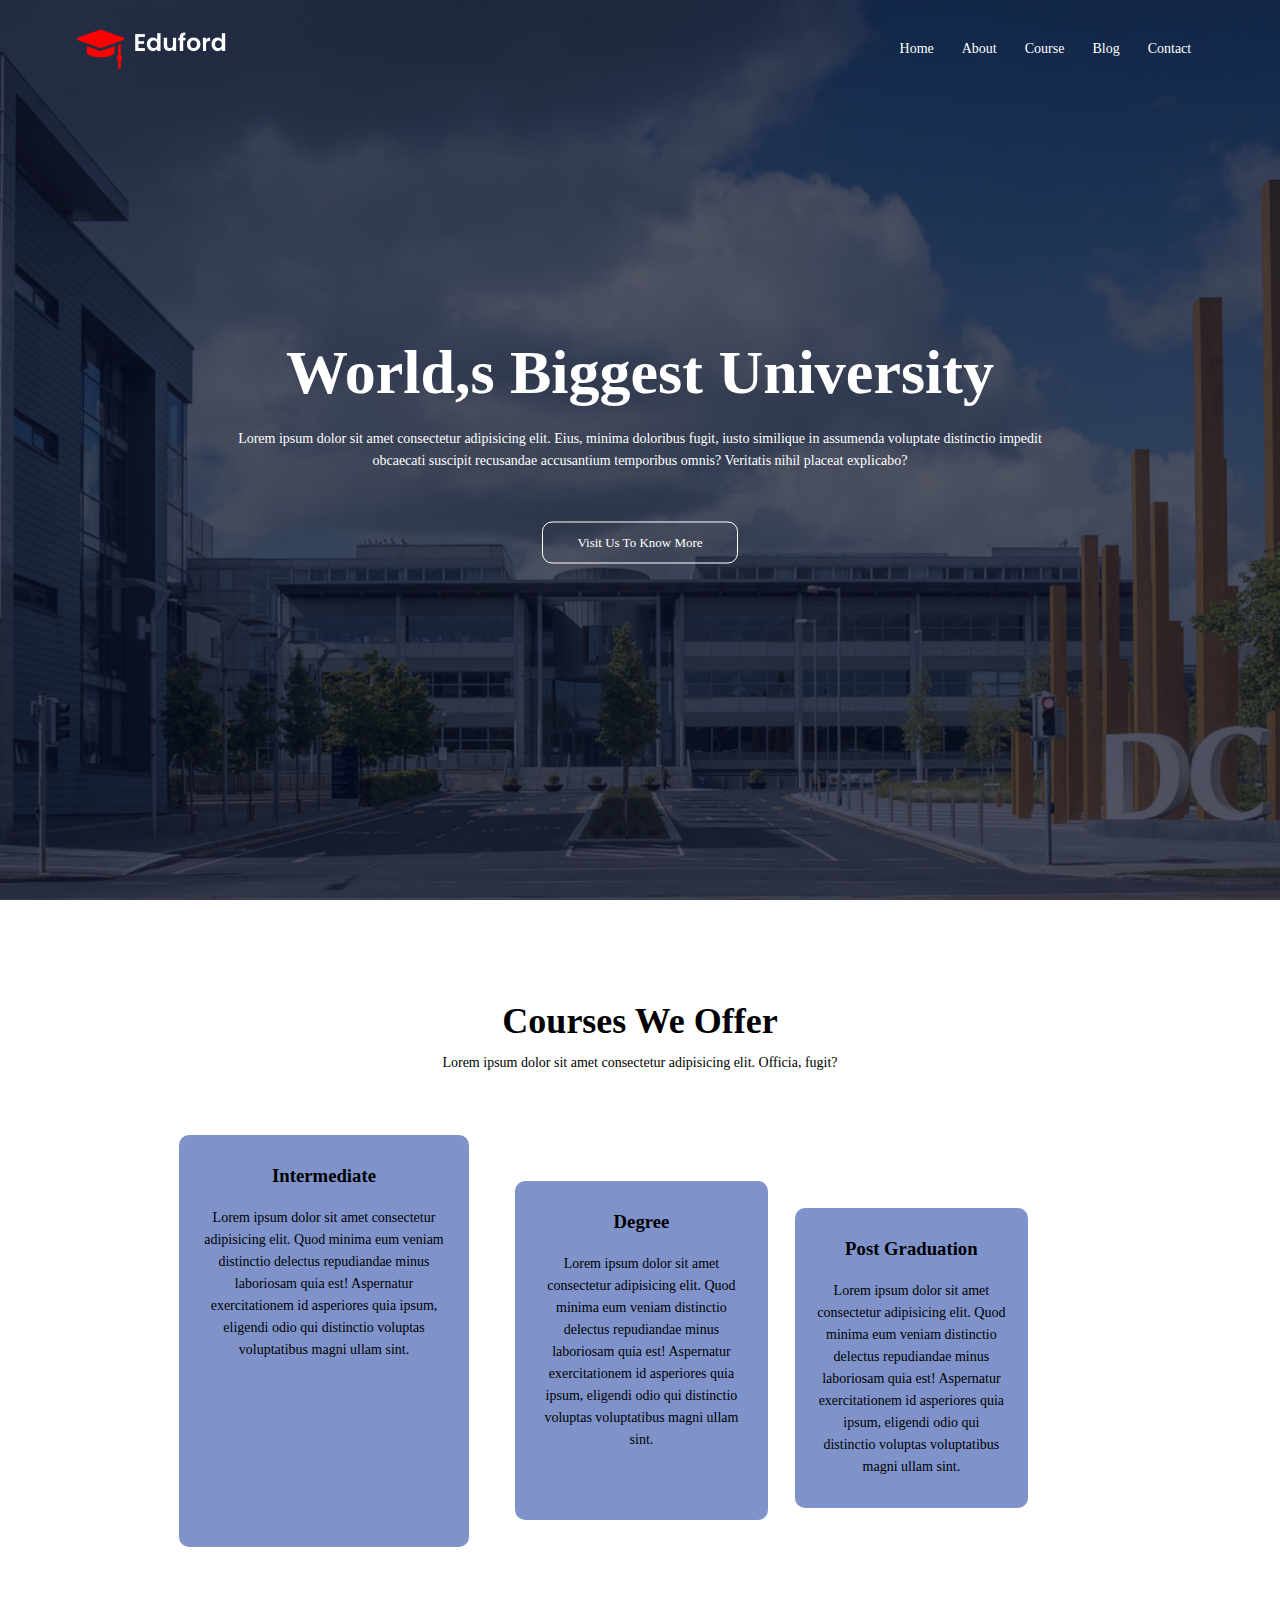
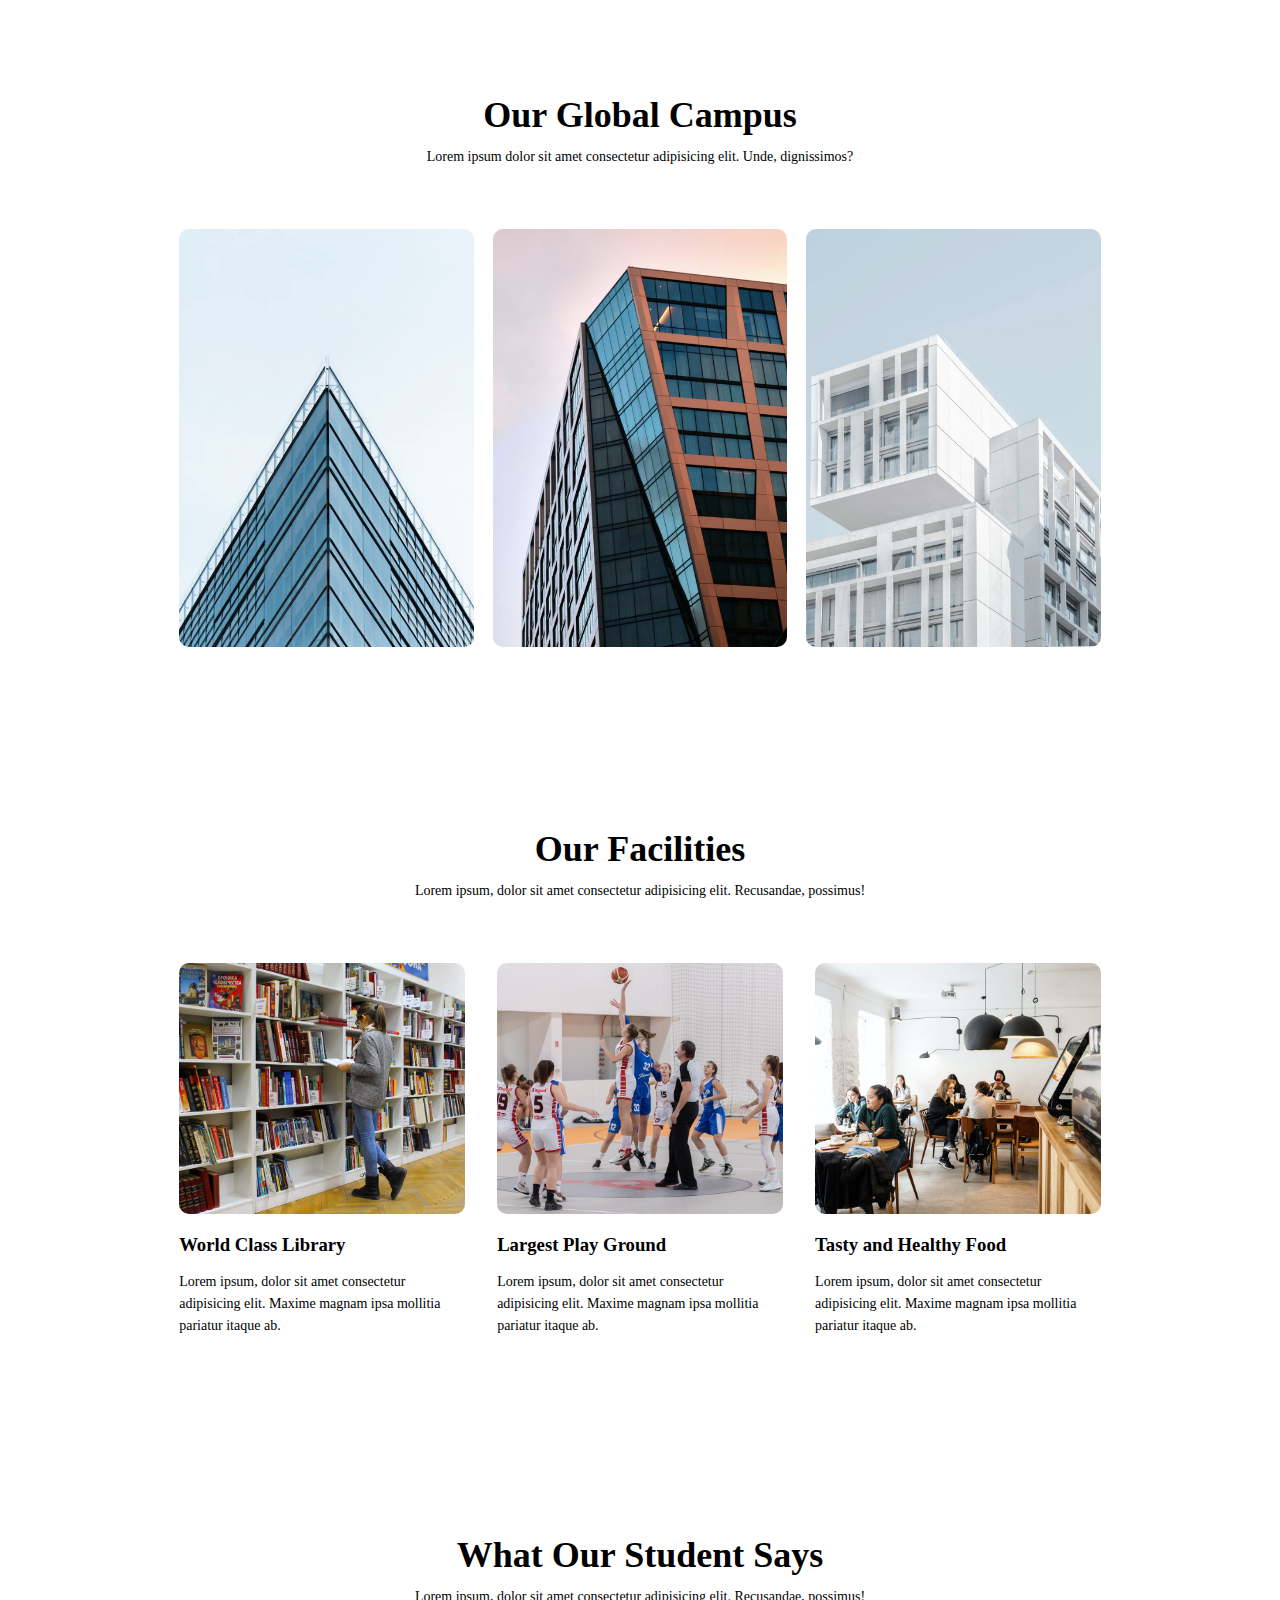
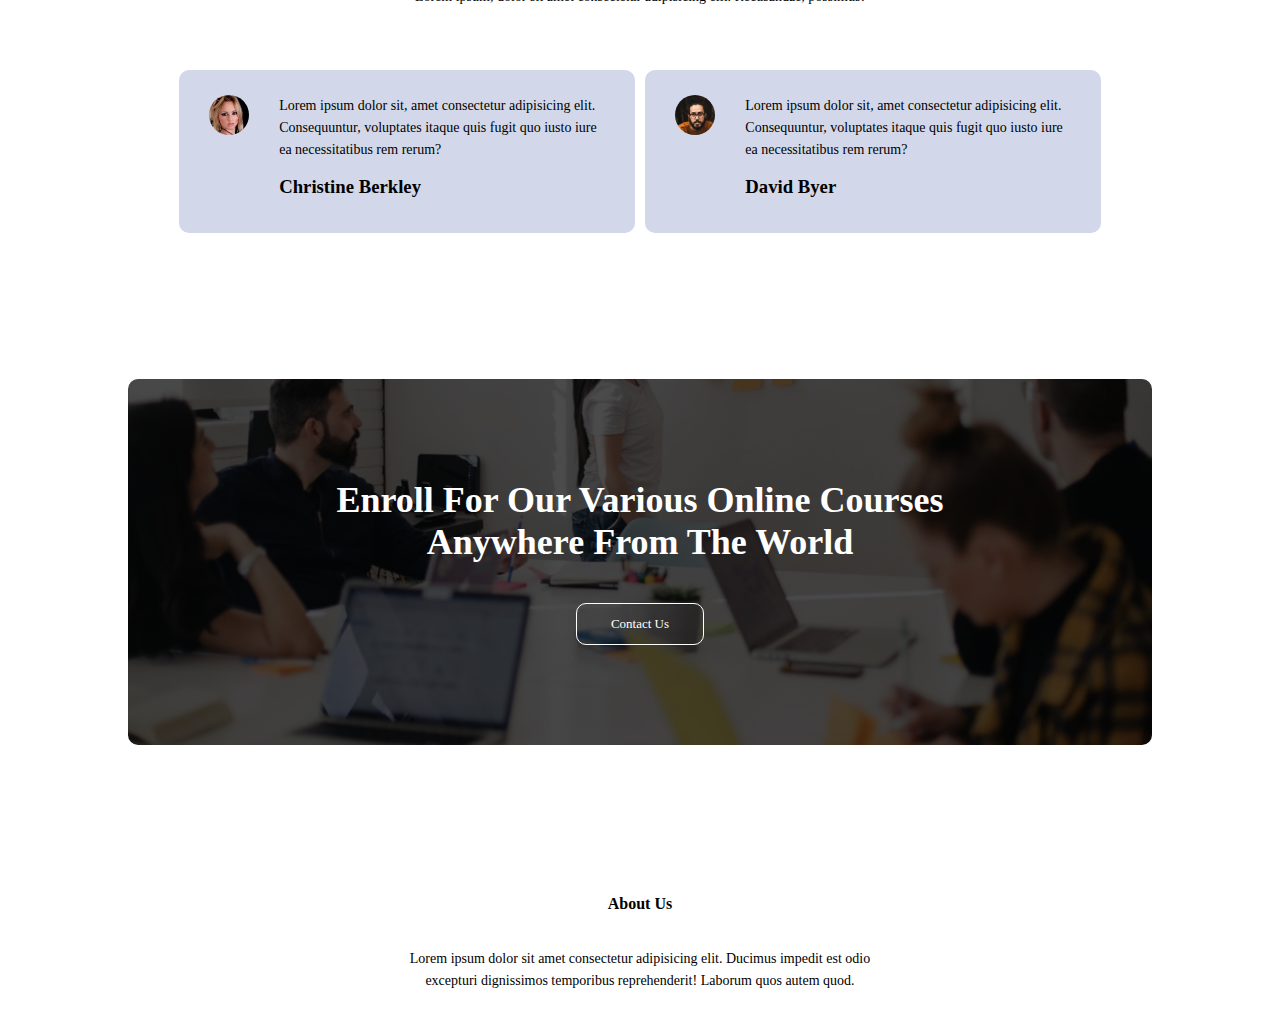
<file: index.html>
<!DOCTYPE html>
<html lang="en">
<head>
    <meta charset="UTF-8">
    <meta http-equiv="X-UA-Compatible" content="IE=edge">
    <meta name="viewport" content="width=device-width, initial-scale=1.0">
    <title>University Of Rajasthan</title>
    <link rel="stylesheet" href="style.css">
</head>
<body>
  <section class="header">
      <nav>
          <a href="index.html"><img src="images/logo.png" alt=""></a>

          <div class="nav-links">
              <ul>
                  <li><a href="index.html">Home</a></li>
                  <li><a href="About.html">About</a></li>
                  <li><a href="course.html">Course</a></li>
                  <li><a href="blog.html">Blog</a></li>
                  <li><a href="contact.html">Contact</a></li>
              </ul>
          </div>
      </nav>
<div class="text-box">
    <h1>World,s Biggest University</h1>
    <p>Lorem ipsum dolor sit amet consectetur adipisicing elit. Eius, minima doloribus fugit, iusto similique in assumenda voluptate distinctio impedit <br>obcaecati suscipit recusandae accusantium temporibus omnis? Veritatis nihil placeat  explicabo?</p>
    <a href="" class="btn">Visit Us To Know More</a>
</div>
  </section>

  <!-- Course -->
  <section class="course">
      <h1>Courses We Offer</h1>
      <p>Lorem ipsum dolor sit amet consectetur adipisicing elit. Officia, fugit?</p>
<div class="row"> <div class="course-col">
    <h3>Intermediate</h3>
    <p>Lorem ipsum dolor sit amet consectetur adipisicing elit. Quod minima eum veniam distinctio delectus repudiandae minus laboriosam quia est! Aspernatur exercitationem id asperiores quia ipsum, eligendi odio qui distinctio voluptas voluptatibus magni ullam sint.</p>
</div>
<div class="row"> <div class="course-col">
    <h3>Degree</h3>
    <p>Lorem ipsum dolor sit amet consectetur adipisicing elit. Quod minima eum veniam distinctio delectus repudiandae minus laboriosam quia est! Aspernatur exercitationem id asperiores quia ipsum, eligendi odio qui distinctio voluptas voluptatibus magni ullam sint.</p>
</div>
<div class="row"> <div class="course-col">
    <h3>Post Graduation</h3>
    <p>Lorem ipsum dolor sit amet consectetur adipisicing elit. Quod minima eum veniam distinctio delectus repudiandae minus laboriosam quia est! Aspernatur exercitationem id asperiores quia ipsum, eligendi odio qui distinctio voluptas voluptatibus magni ullam sint.</p>
</div>
</div>

  </section>


  <!-- campus -->
  <section class="campus">
      <h1>Our Global Campus</h1>
      <p>Lorem ipsum dolor sit amet consectetur adipisicing elit. Unde, dignissimos?</p>
      <div class="row">
          <div class="campus-col">
              <img src="images/london.png" alt="">
              <div class="layer"><h3>LONDON</h3></div>
          </div>
          <div class="campus-col">
              <img src="images/newyork.png" alt="">
              <div class="layer"><h3>NEW YORK</h3></div>
          </div>
          <div class="campus-col">
              <img src="images/washington.png" alt="">
              <div class="layer"><h3>WASHINGTON</h3></div>
          </div>
      </div>
  </section>


  <!-- facilities -->


  <section class="facilities">
<h1>Our Facilities</h1>
<p>Lorem ipsum, dolor sit amet consectetur adipisicing elit. Recusandae, possimus!</p>
<div class="row">
<div class="facilities-col">
    <img src="images/library.png" alt="">
    <h3>World Class Library</h3>
    <p>Lorem ipsum, dolor sit amet consectetur adipisicing elit. Maxime magnam ipsa mollitia pariatur itaque ab.</p>

</div>
<div class="facilities-col">
    <img src="images/basketball.png" alt="">
    <h3>Largest Play Ground</h3>
    <p>Lorem ipsum, dolor sit amet consectetur adipisicing elit. Maxime magnam ipsa mollitia pariatur itaque ab.</p>

</div>
<div class="facilities-col">
    <img src="images/cafeteria.png" alt="">
    <h3>Tasty and Healthy Food</h3>
    <p>Lorem ipsum, dolor sit amet consectetur adipisicing elit. Maxime magnam ipsa mollitia pariatur itaque ab.</p>

</div>

</div>
  </section>
    
<!-- testimonials -->

<section class="testimonials">
    <h1>What Our Student Says</h1>
<p>Lorem ipsum, dolor sit amet consectetur adipisicing elit. Recusandae, possimus!</p>
<div class="row">
    <div class="testimonial-col">
        <img src="images/user1.jpg" alt="">
        <div><p>Lorem ipsum dolor sit, amet consectetur adipisicing elit. Consequuntur, voluptates itaque quis fugit quo iusto iure ea necessitatibus rem rerum?</p>
   <h3>Christine Berkley</h3>
    </div>
</div>
    <div class="testimonial-col">
        <img src="images/user2.jpg" alt="">
        <div><p>Lorem ipsum dolor sit, amet consectetur adipisicing elit. Consequuntur, voluptates itaque quis fugit quo iusto iure ea necessitatibus rem rerum?</p>
   <h3>David Byer</h3>
    </div>
</div>
</div>
</section>

<!-- call to action -->

<section class="cta">
    <h1>Enroll For Our Various Online Courses<br> Anywhere From The World</h1>
    <a href="" class="btn">Contact Us</a>
</section>

<!-- footer -->
<section class="footer">
    <h4>About Us</h4>
    <p>Lorem ipsum dolor sit amet
         consectetur adipisicing elit. Ducimus impedit est odio<br> excepturi dignissimos temporibus reprehenderit! Laborum quos autem quod.</p>
</section>

</body>
</html>
</file>
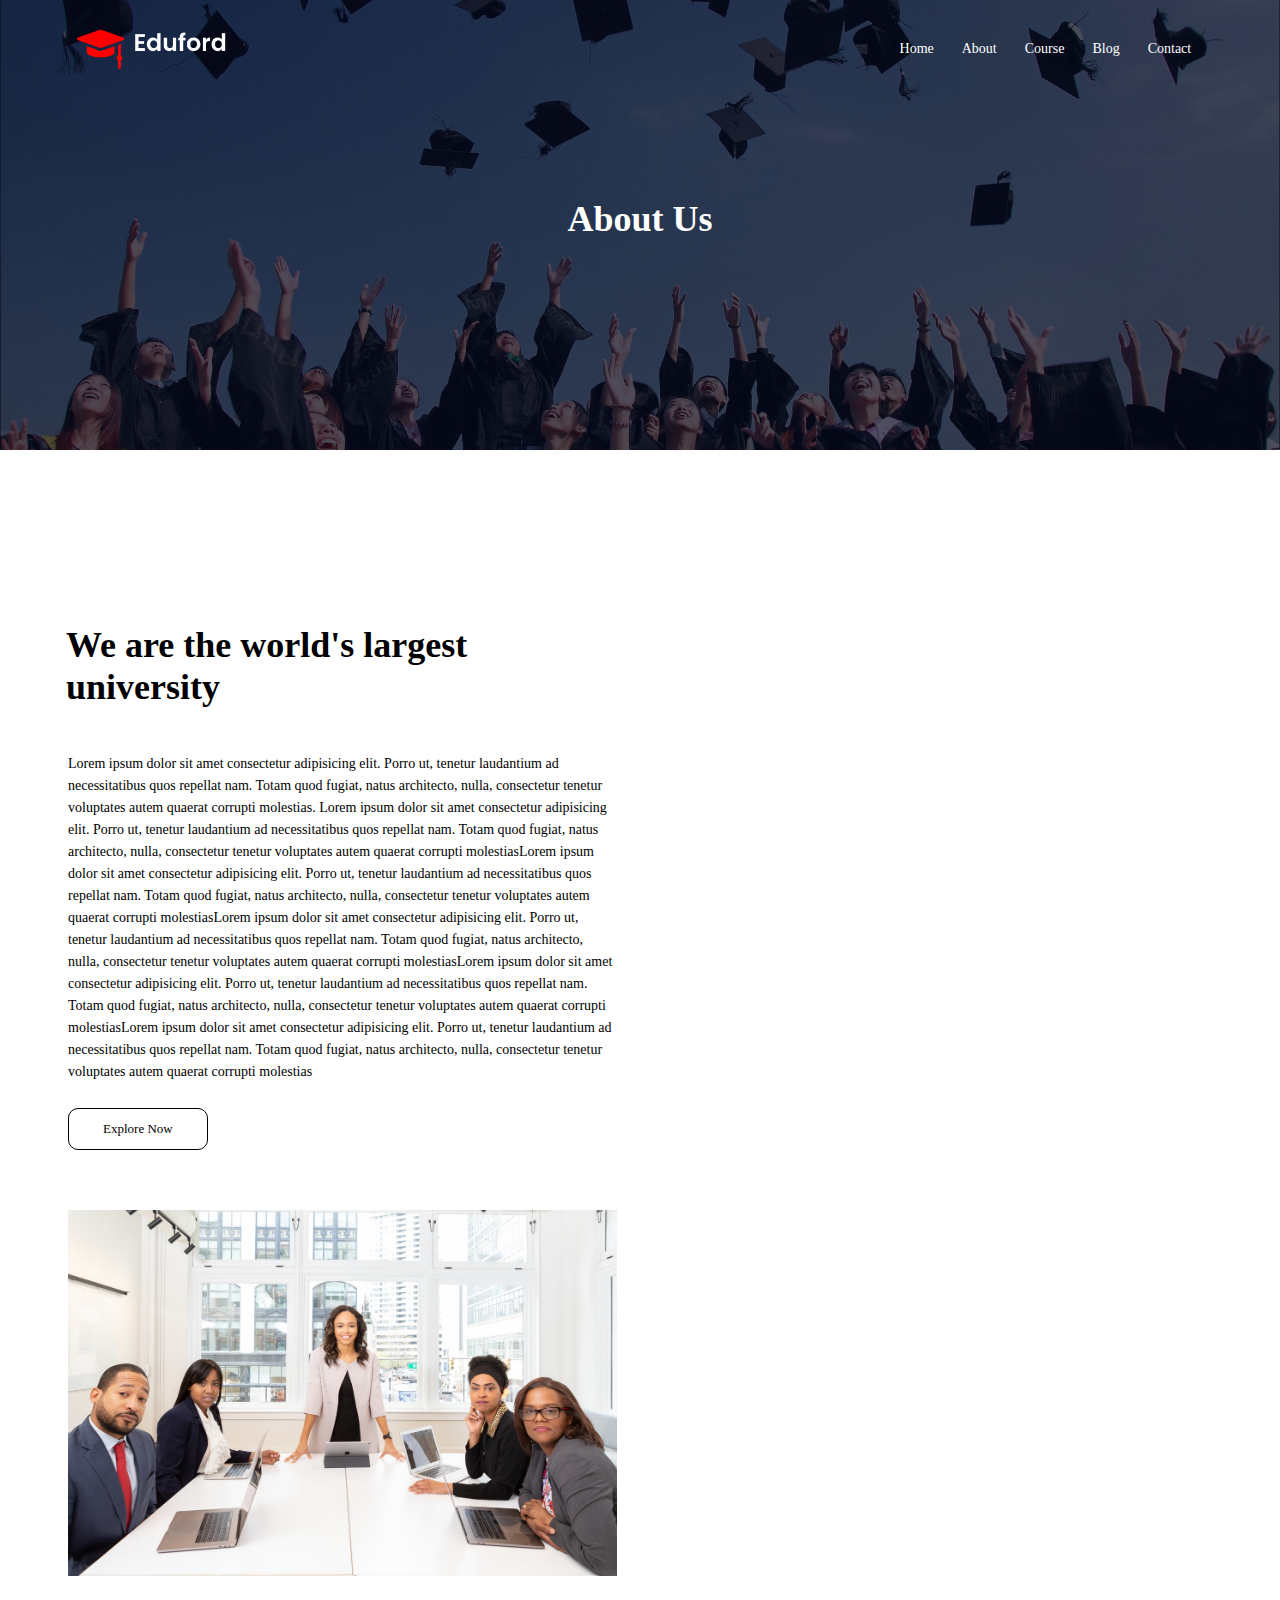
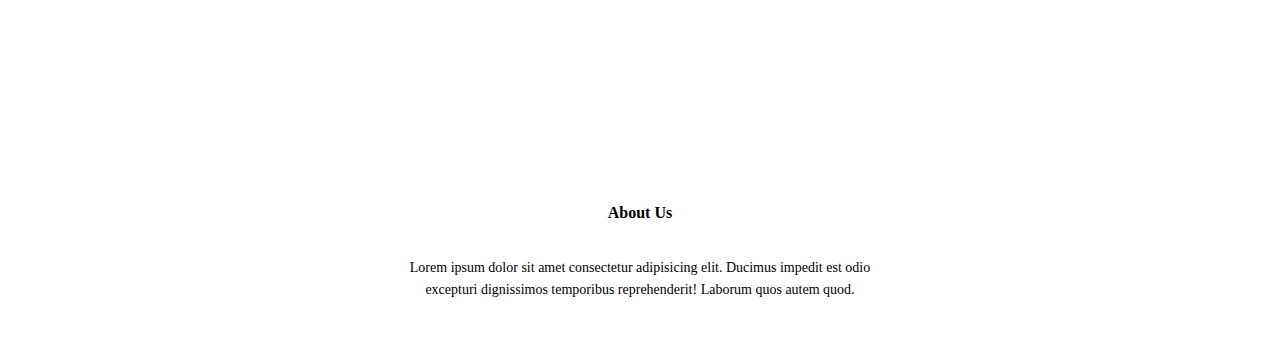
<file: About.html>
<!DOCTYPE html>
<html lang="en">
<head>
    <meta charset="UTF-8">
    <meta http-equiv="X-UA-Compatible" content="IE=edge">
    <meta name="viewport" content="width=device-width, initial-scale=1.0">
    <title>University Of Rajasthan</title>
    <link rel="stylesheet" href="style.css">
    <link rel="stylesheet" href="about.css">
</head>
<body>
  <section class="sub-header">
      <nav>
          <a href="index.html"><img src="images/logo.png" alt=""></a>

          <div class="nav-links">
              <ul>
                  <li><a href="index.html">Home</a></li>
                  <li><a href="About.html">About</a></li>
                  <li><a href="course.html">Course</a></li>
                  <li><a href="blog.html">Blog</a></li>
                  <li><a href="contact.html">Contact</a></li>
              </ul>
          </div>
      </nav>
<h1>About Us</h1>
  </section>
<!-- content -->
  <section class="about-us">
      <div class="row">
          <div class="about-col"><h1>We are the world's largest university</h1>
          <div class="about-col"><p>Lorem ipsum dolor
               sit amet consectetur adipisicing elit. Porro ut, tenetur 
               laudantium ad necessitatibus quos repellat nam. Totam quod fugiat,
                natus architecto, nulla, consectetur tenetur voluptates autem quaerat corrupti molestias.
                Lorem ipsum dolor
                sit amet consectetur adipisicing elit. Porro ut, tenetur 
                laudantium ad necessitatibus quos repellat nam. Totam quod fugiat,
                 natus architecto, nulla, consectetur tenetur voluptates autem quaerat corrupti molestiasLorem ipsum dolor
                 sit amet consectetur adipisicing elit. Porro ut, tenetur 
                 laudantium ad necessitatibus quos repellat nam. Totam quod fugiat,
                  natus architecto, nulla, consectetur tenetur voluptates autem quaerat corrupti molestiasLorem ipsum dolor
                  sit amet consectetur adipisicing elit. Porro ut, tenetur 
                  laudantium ad necessitatibus quos repellat nam. Totam quod fugiat,
                   natus architecto, nulla, consectetur tenetur voluptates autem quaerat corrupti molestiasLorem ipsum dolor
                   sit amet consectetur adipisicing elit. Porro ut, tenetur 
                   laudantium ad necessitatibus quos repellat nam. Totam quod fugiat,
                    natus architecto, nulla, consectetur tenetur voluptates autem quaerat corrupti molestiasLorem ipsum dolor
                    sit amet consectetur adipisicing elit. Porro ut, tenetur 
                    laudantium ad necessitatibus quos repellat nam. Totam quod fugiat,
                     natus architecto, nulla, consectetur tenetur voluptates autem quaerat corrupti molestias
            </p>
               <a href="" class="btn-n">Explore Now</a>
            </div>
                <div class="about-col"> 
                    <img src="images/about.jpg" alt="">
                </div>
      </div>
  </section>

<!-- footer -->
<section class="footer">
    <h4>About Us</h4>
    <p>Lorem ipsum dolor sit amet
         consectetur adipisicing elit. Ducimus impedit est odio<br> excepturi dignissimos temporibus reprehenderit! Laborum quos autem quod.</p>
</section>

</body>
</html>
</file>
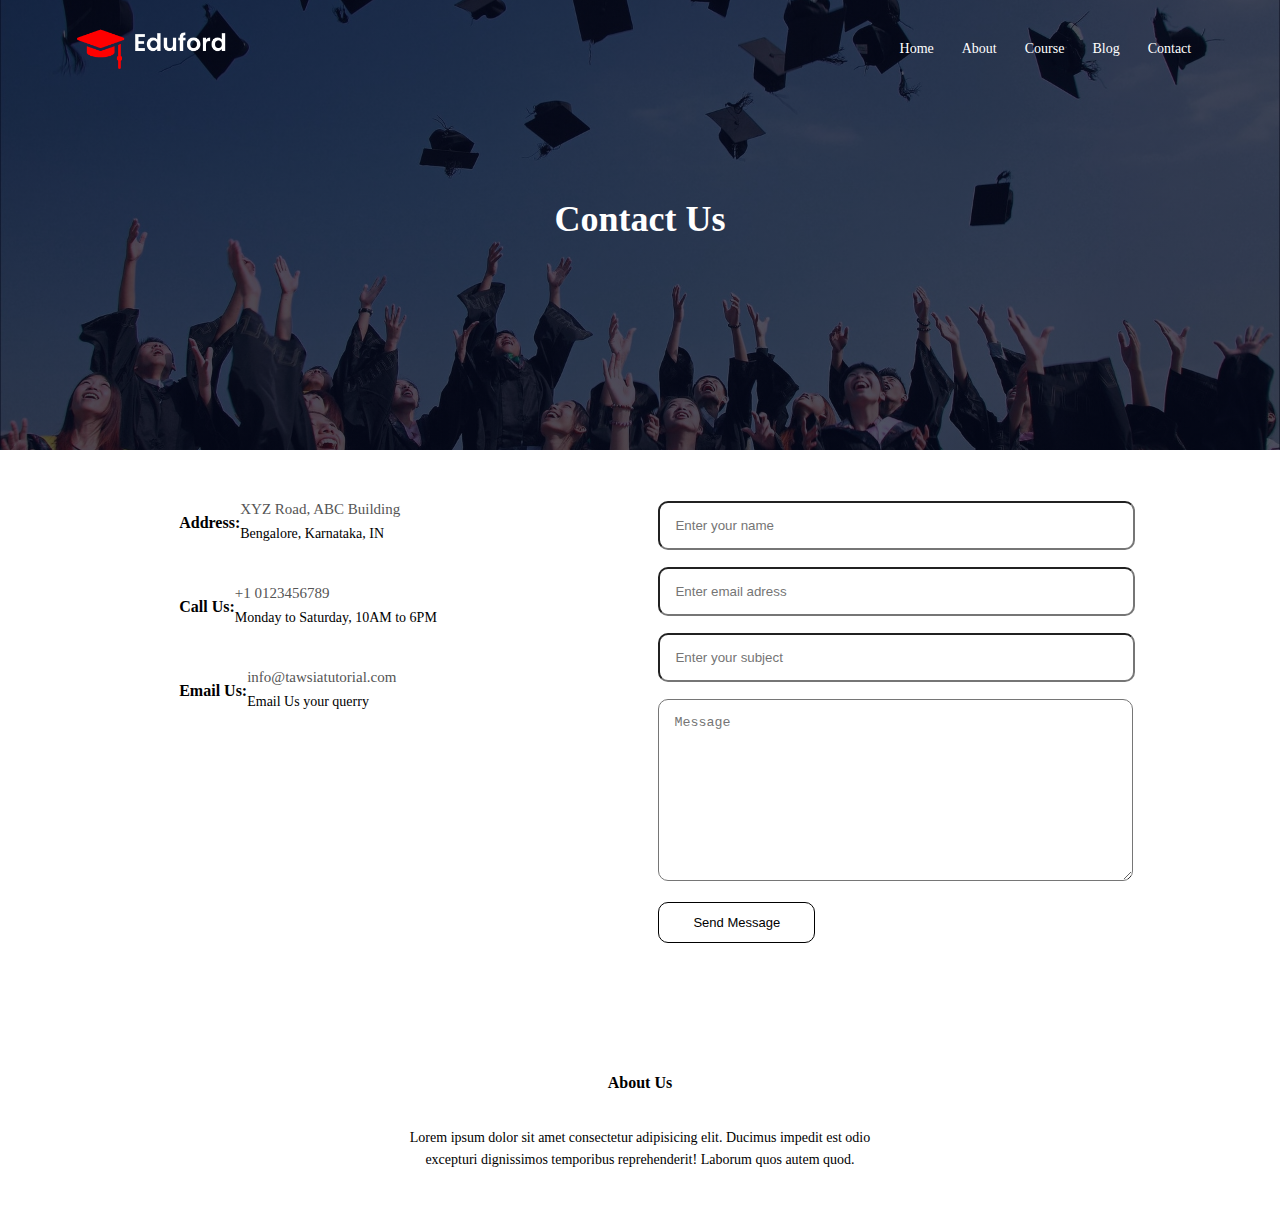
<file: contact.html>
<!DOCTYPE html>
<html lang="en">
<head>
    <meta charset="UTF-8">
    <meta http-equiv="X-UA-Compatible" content="IE=edge">
    <meta name="viewport" content="width=device-width, initial-scale=1.0">
    <title>University Of Rajasthan</title>
    <link rel="stylesheet" href="style.css">
    <link rel="stylesheet" href="about.css">
    <link rel="stylesheet" href="blog.css">
    <link rel="stylesheet" href="contact.css">
</head>
<body>
  <section class="sub-header">
      <nav>
          <a href="index.html"><img src="images/logo.png" alt=""></a>

          <div class="nav-links">
              <ul>
                  <li><a href="index.html">Home</a></li>
                  <li><a href="About.html">About</a></li>
                  <li><a href="course.html">Course</a></li>
                  <li><a href="blog.html">Blog</a></li>
                  <li><a href="contact.html">Contact</a></li>
              </ul>
          </div>
      </nav>
<h1>Contact Us</h1>
  </section>
<!-- contact -->
<section class="contact-us">
<div class="row">
    <div class="contact-col">
        <div><B>Address:</B><span><h5>XYZ Road, ABC Building</h5>
            <p>Bengalore, Karnataka, IN</p></span>
        </div>
        <div><B>Call Us:</B><span><h5>+1 0123456789</h5>
            <p>Monday to Saturday, 10AM to 6PM</p></span>
        </div>
        <div><B>Email Us:</B><span><h5>info@tawsiatutorial.com</h5>
            <p>Email Us your querry</p></span>
        </div>
    </div>
    <div class="contact-col">
<form action="">
    <input type="text" placeholder="Enter your name" required>
    <input type="email" placeholder="Enter email adress" required>
    <input type="text" placeholder="Enter your subject" required>
    <textarea rows="10" placeholder="Message" required></textarea>
<button type="submit" class="btn-c">Send Message</button>
</form>







    </div>
</div>




</section>
<!-- footer -->
<section class="footer">
    <h4>About Us</h4>
    <p>Lorem ipsum dolor sit amet
         consectetur adipisicing elit. Ducimus impedit est odio<br> excepturi dignissimos temporibus reprehenderit! Laborum quos autem quod.</p>
</section>

</body>
</html>
</file>
<file: style.css>
*{
    margin: 0;
    padding: 0;
}
.header{
    min-height: 100vh;
    width: 100%;
    background-image: linear-gradient(rgba(4,9,30,0.7), rgba(4,9,30,0.7)),url(images/banner.png);
    background-position: center;
    background-size: cover;
    position: relative;
}
nav{
    display: flex;
    padding: 2% 6%;
    justify-content: space-between;
    align-items: center;
}

nav img{
    width: 150px;

}

.nav-links{
    flex: 1;
    text-align: right;
}
.nav-links ul li{
 list-style: none;
 display: inline-block;
 padding: 8px 12px;
 position: relative;
}
.nav-links ul li a{
    text-decoration: none;
    color: white;
    font-size: 14px;
}
.nav-links ul li::after{
    content: "";
    width: 0%;
    height: 2px;
    background: rgb(95, 112, 160);
    display: block;
    margin: auto;
    transition: 0.5s;
}
.nav-links ul li:hover::after{
    width: 100%;
}
.nav-links ul li a:hover{
    color: white;
    background-color: rgb(100, 117, 194);
    border-radius: 20px;
}


.text-box{
    width: 90%;
    color: white;
    position: absolute;
    top: 50%;
    left: 50%;
    transform: translate(-50%, -50%);
    text-align: center;
}

.text-box h1{
    font-size: 62px;

}
.text-box p{
    margin: 10px 0 40px;
    font-size: 14px;
    color: white;
}
.btn{
    display: inline-block;
    text-decoration: none;
    color: white;
    border: 1px solid white;
    padding: 12px 34px;
    font-size: 13px;
    background: transparent;
    position: relative;
    cursor: pointer;
    border-radius: 10px;
}
.btn:hover{
    border: 1px solid rgb(95,112,160);
    background:rgba(95,112,160) ;
    transition: 1sec;
}
@media(max-width:700px){
    .text-box h1{
        font-size: 20px;
    }

    .nav-links ul li{
        display: block;
    }
    .nav-links{
        position: absolute;
        background: blue;
        height: 100vh;
        width: 200px;
        top: 0;
        right: 0;
        z-index: 2;
        text-align: left;
    }
}


/* courses */
.course{
    width: 80%;
    margin: auto;
    text-align: center;
    padding-top: 100px;
}
h1{
    font-size: 36px;
    font-weight: 600;
}
p{
    color: black;
    font-size: 14px;
    font-weight: 300;
    line-height: 22px;
    padding: 10px;
}
.row{
    margin:5%;
    justify-content: space-between;
    display: flex;
}
.course-col{
    padding: 20px 12px;
    background: rgb(127, 147, 202);
    border-radius: 10px;
    margin-bottom: 5%;
    box-sizing: border-box;
}
h3{
    text-align: center;
    font-weight: 600;
    margin: 10px 0;
}

.course-col:hover{
    box-shadow: 0 0 20px 0px rgba(0,0,0,0.2);
    transition: 0.5s;
    cursor: pointer;
}
/* campus */
.campus{
    width: 80%;
    margin: auto;
    padding-top: 50px;
    text-align: center;
}
.campus-col{
    flex-basis: 32%;
    border-radius: 10px;
    margin-bottom: 30px;
    position: relative;
    overflow: hidden;
}
 .campus-col img{
     width: 100%;
     display: block;
 }
 .layer{
     background:transparent ;
     width: 100%;
     height: 100%;
     position: absolute;
     top: 0;
     left: 0;
     transition: 0.5s;
 }
 .layer:hover{
    background:rgb(191, 200, 223, 0.7);
    cursor: pointer;
 }
 .layer h3{
     width: 100%;
     font-weight: 500;
     color: white;
     font-size: 26px;
     bottom: 0;
     left: 50%;
     transform: translateX(-50%);
     position: absolute;
     opacity: 0;
     transition: 0.5s;
 }
 .layer:hover h3{
     bottom: 49%;
     opacity: 1;
 }
/* facilities */
.facilities{
    width: 80%;
    margin: auto;
    text-align: center;
    padding-top: 100px;
}

.facilities-col{
    flex-basis: 31%;
    border-radius: 10px;
    margin-bottom: 5%;
    text-align: left;
}
.facilities-col img{
    width: 100%;
    border-radius: 10px;
}

.facilities-col p{
    padding: 0;
}
.facilities-col h3{
    margin-top: 16px;
    margin-bottom: 15px;
    text-align: left;
}


/* testimonials */
.testimonials{
    width: 80%;
    margin: auto;
    padding-top: 100px;
    text-align: center;
}
.testimonial-col{
    flex-basis: 44%;
    border-radius: 10px;
    margin-bottom: 5%;
    text-align: left;
    background:rgb(191, 200, 223, 0.7) ;
    cursor: pointer;
    padding: 25px;
    display: flex;
}
.testimonial-col img{
    height: 40px;
    margin-left: 5px;
    margin-right: 30px;
    border-radius: 50%;
}
.testimonial-col p{
    padding: 0;
}
.testimonial-col h3{
    margin-top: 15px;
    text-align: left;
}
/* cta */
.cta{
    margin: 100px auto;
    width: 80%;
    background-image: linear-gradient(rgba(0,0,0,0.7), rgba(0,0,0,0.7)), url(images/banner2.jpg);
    background-position: center;
    background-size: cover;
    border-radius: 10px;
    text-align: center;
    padding: 100px 0;
}
.cta h1{
    color: white;
    margin-bottom: 40px;
    padding: 0;
}
/* footer */
.footer{
    width: 100%;
    text-align: center;
    padding: 30px 0;
}
.footer h4{
    margin-bottom: 25px;
    margin-top: 20px;
    font-weight: 600;
}
</file>
<file: about.css>
.sub-header{
    height: 50vh;
    width: 100%;
    background-image: linear-gradient(rgba(4,9,30,0.7),rgba(4,9,30,0.7)), url(images/background.jpg);
    background-position: center;
    background-size: cover;
    text-align: center;
    color: white;
}
.sub-header h1{
    margin-top: 100px;
}
.about-us{
    margin: auto;
    padding-top: 80px;
    padding-bottom: 50px;
}
.about-col{
    flex-basis: 48%;
    padding: 30px 2px;
}
.about-col img{
    width: 100%;
}
.about-col h1{
    padding-top: 0;
}
.about-col p{
    padding: 15px 0 25px;
}
.btn-n{
    display: inline-block;
    text-decoration: none;
    color: black;
    border: 1px solid black;
    padding: 12px 34px;
    font-size: 13px;
    background: transparent;
    position: relative;
    cursor: pointer;
    border-radius: 10px;
}
.btn-n:hover{
    border: 1px solid rgb(95,112,160);
    background:rgba(95,112,160) ;
    transition: 1sec;
    color: white;
}
</file>
<file: blog.css>
.blog-content{
    width: 80%;
    margin: auto;
    padding: 60px 0;
}
.blog-left{
    flex-basis: 65%;
}
.blog-left img{
    width: 100%;
}
.blog-left h2{
    color: rgb(156, 199, 235);
    font-weight: 600;
    margin: 30px 0;
}
.blog-left p{
    color: #999;
    padding: 0;
}
.blog-right{
    flex-basis:32%

}
.blog-right h3{
    color:black;
    background: rgb(175, 175, 252);
    padding: 7px 0;
    font-size: 16px;
    margin-bottom: 20px;
}
.blog-right div{
    display: flex;
    align-items: center;
    justify-content: space-between;
    color: #555;
    padding: 8px;
    box-sizing: border-box;
}
.btn-b{
    display: inline-block;
    text-decoration: none;
    color: black;
    border: 1px solid black;
    padding: 12px 34px;
    font-size: 13px;
    background: transparent;
    position: relative;
    cursor: pointer;
    border-radius: 10px;
}
.btn-b:hover{
    border: 1px solid rgb(95,112,160);
    background:rgba(95,112,160) ;
    transition: 1sec;
    color: white;
}
.comment-box{
    border: 1px solid black;
    margin: 50px 0;
    padding: 10px 20px;
}

.comment-box h3{
    text-align: left;
}
.comment-form input, .comment-form textarea{
width: 100%;
padding: 10px;
margin: 15px 0;
box-sizing: border-box;
border: none;
outline: none;
background: #f0f0f0;
}
.comment-form button{
    margin: 10px 0;
}
</file>
<file: contact.css>
.contact-us{
    width: 80%;
    margin: auto;
}

.contact-col{
    flex-basis: 48%;
    margin-bottom: 30px;
}
.contact-col div{
    display: flex;
    align-items: center;
    margin-bottom: 40px;
}

.contact-col div p{
    padding: 0;
}
.contact-col div h5{
    font-size: 15px;
    margin-bottom: 5px;
    color: #555;
    font-weight: 400;
}
.btn-c{
    display: inline-block;
    text-decoration: none;
    color: black;
    border: 1px solid black;
    padding: 12px 34px;
    font-size: 13px;
    background: transparent;
    position: relative;
    cursor: pointer;
    border-radius: 10px;
}
.btn-c:hover{
    border: 1px solid rgb(95,112,160);
    background:rgba(95,112,160) ;
    transition: 1sec;
    color: white;
}
.contact-col input, .contact-col textarea{
    width: 100%;
    padding: 15px;
    margin-bottom: 17px;
    outline: none;
    border: 1 px solid #ccc;
    border-radius: 10px;
}
</file>
